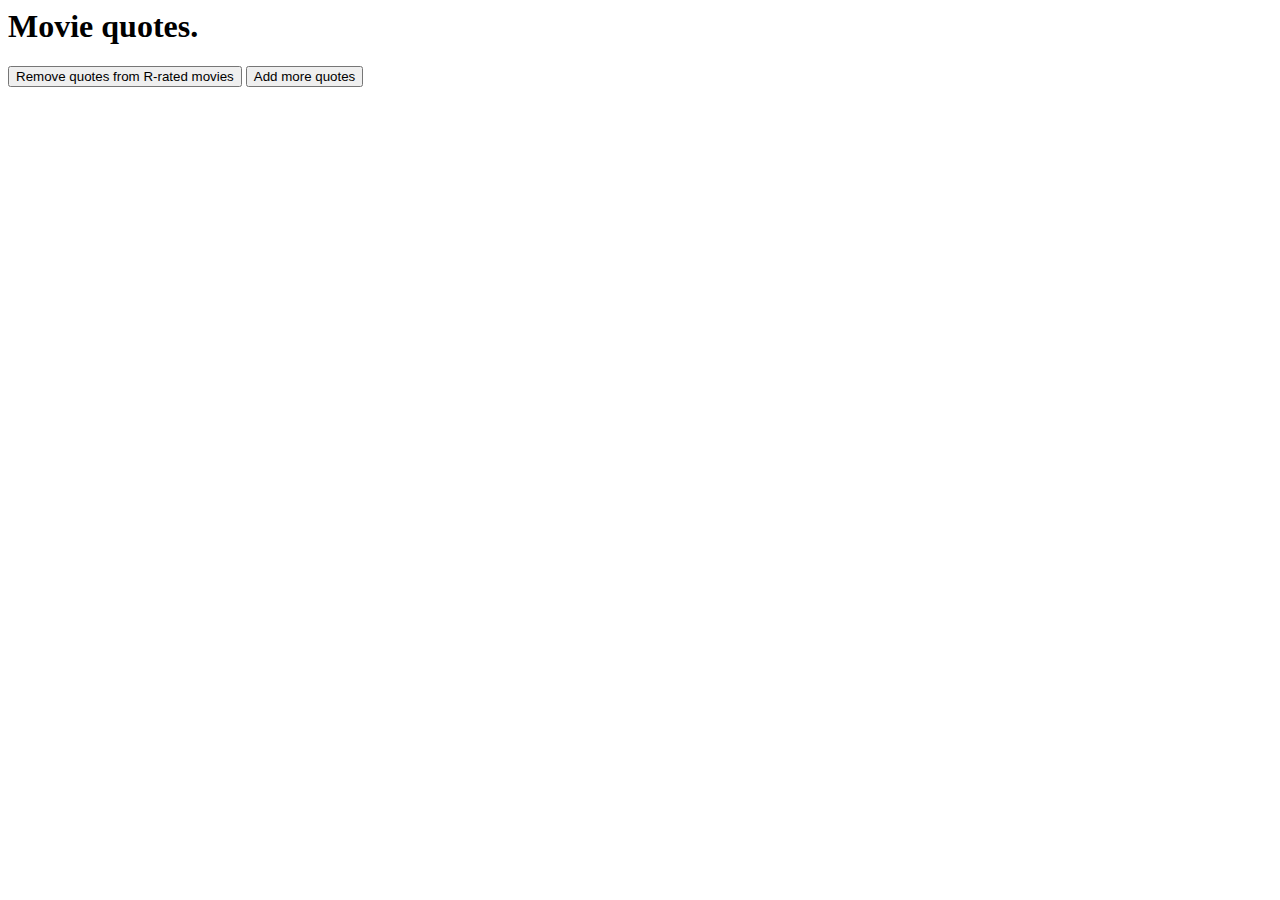
<file: 1-movie-quotes/index.html>
<html lang="en">
<head>
  <meta charset="UTF-8">
  <title>Data Joins with D3</title>
</head>
<body>
  <h1>Movie quotes.</h1>
  <ul id="quotes">
  </ul>
  <button id="remove">Remove quotes from R-rated movies</button>
  <button id="add">Add more quotes</button>
  
  <script src="https://d3js.org/d3.v4.js"></script>
  <script src="app.js"></script>
</body>
</html>
</file>
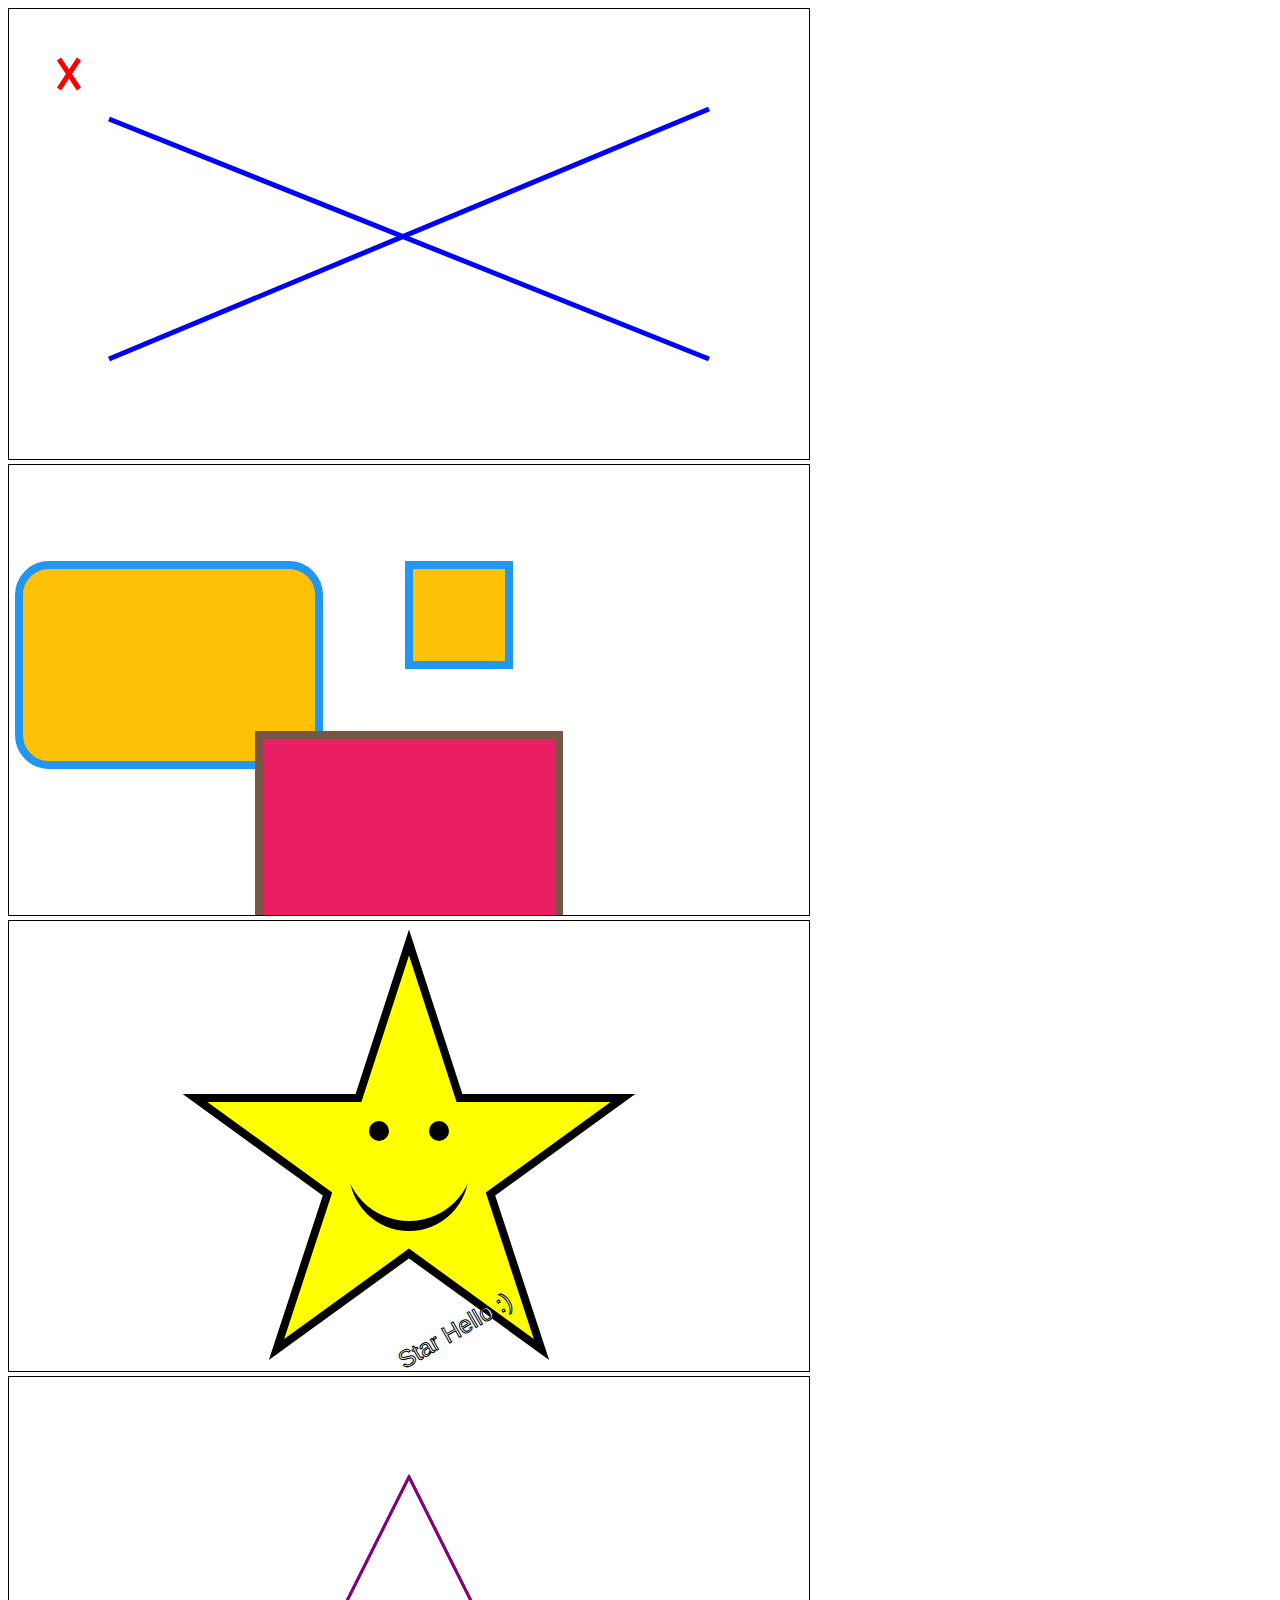
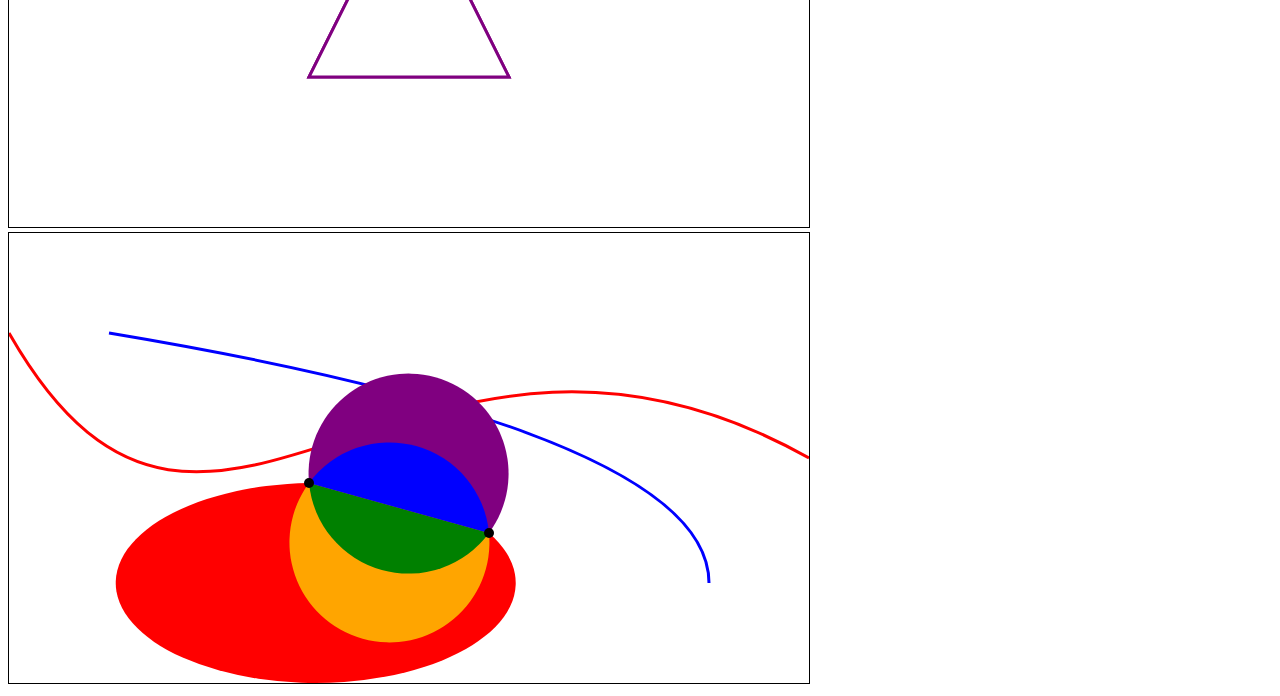
<file: 3-svg/index.html>
<!DOCTYPE html>
<html>
    <head>
        <link rel="stylesheet" href="./style.css" type="text/css" />
    </head>
    
    <body>
        <svg 
            version="1.1" 
            baseProfile="full"
            xmlns="http://www.w3.org/2000/svg">
            
            <!-- x1 and y1 are the begining and x2 and y2 are the end point 
                by default lines have no width to make the line visible. We need to set the stroke width. 
            -->
            <line x1='100' y1='110' x2='700' y2='350' stroke-width='5px' stroke='blue'/>
            <line x1='100' y1='350' x2='700' y2='100' stroke-width='5px' stroke='blue'/>
            
            <!-- you can group by using the tag g -->
            <g stroke-width='5px' stroke='red'>
                <line x1='50' y1='80' x2='70' y2='50' />
                <line x1='50' y1='50' x2='70' y2='80' />
            </g>
            
        </svg>    
        <svg 
            version="1.1" 
            baseProfile="full"
            xmlns="http://www.w3.org/2000/svg">
            
            <!-- draw a rectangle 
                check that the second rectangle does not go beyond the SVG area and it is in front of the first rectangle
                to make the first rectangle be in front of the second, you need to change the order of the tags, the Z here does not work
                rx and ry are to round the corners
            -->
            <rect rx='30' ry='30' x='10' y='100' width='300' height='200' fill='#ffc107' stroke='#2196f3' stroke-width='8px' />
            <rect x='250' y='270' width='300' height='200' fill='#e91e63' stroke='#795548' stroke-width='8px' />
            
            <!-- you can draw a rectangle using polygon -->
            <polygon points='400,100 500,100 500,200 400,200' fill='#ffc107' stroke='#2196f3' stroke-width='8px' />
        </svg>    
        
        <svg 
            version="1.1" 
            baseProfile="full"
            xmlns="http://www.w3.org/2000/svg">
            
            <polygon
                fill="yellow"
                stroke="black"
                stroke-width="8px"
                points="400,21.5 450.5,177 614,177 481.5,273 532.5,428.5 400,332.5 267.5,428.5 318.5,273 186,177 349.5,177"
            />
            <circle cx="400" cy="250" r="60" fill="black" />
            <circle cx="400" cy="235" r="65" fill="yellow" />
            <circle cx="370" cy="210" r="10" fill="black" />
            <circle cx="430" cy="210" r="10" fill="black" />
            
            <!-- text-anchor set the x and y, in this case, to the middle of the text -->
            <text x='400' y='430' text-anchor='middle' font-size='1.5em' font-family='sans-serif'
                fill='white' stroke-width='1px' stroke='black' transform='rotate(-30 400,330)'>Star Hello :)</text>
        </svg>
        
        <svg 
            version="1.1" 
            baseProfile="full"
            xmlns="http://www.w3.org/2000/svg">
            
            <!--
            The first one is the M command which just moves the cursor to the specified coordinates.
            This is like you lifting your pencil off the paper and putting it down in any location.
            The command does not draw anything.
            It simply moves the cursor.
            The L command: draws a line from the cursors current position to whatever destination we specify.
            By chaining all commands together we essentially get the same functionality we had the polygon command from before.
            
            Uppercase x lowercase commands
                Uppercase: X and Y represent the location you want to go to
                Lowercase: x and y represent how far you want to go from your current position
            -->
            <path
                d='M400 100
                    L500 300
                    L300 300
                    L400 100'
                stroke='purple'
                stroke-width='3'
            />
            
            <!-- When you want to draw a straight line from your current position back to the starting position you can use the Z/z command which simply closes the path.
            And if you want to draw a horizontal or vertical line you can use the H/h or V/v commands and omit the co-ordinate.
            That isn't changing.
            -->
            <path
                d='M400 100
                    L500 300
                    h-200
                    z'
                stroke='purple'
                stroke-width='3'
                fill='white'
            />
        </svg>
        
        <svg 
            version="1.1" 
            baseProfile="full"
            xmlns="http://www.w3.org/2000/svg">
            
            <g fill='none' stroke-width='3px'>
                <!--
                curved edges
                a. Q - quadratics cubic 
                    Q cx cy, x y
                    x y - destination point
                    cx cy point that controls the shape of the curve
                b. C - Bezier curves
                    more fine tuned control over the curve shape then you can pass three pairs of coordinates
                    takes in two control points instead of one allowing you to draw a larger family of curves
                c. A - arcs of circles
                    There are seven values you need for the command
                    A rx ry rotate largeArc sweep x y
                    rx and ry are the radius and the direction and the radius in the wider section of the arc
                        When these values are equal you'll draw the arc of a circle.
                        Otherwise you will draw the arc of an ellipse.
                    
                    x y specify your destination. That is where you want the arc to move to
                -->
                <path
                    d='M100 100
                        Q700 200 700 350'
                    stroke='blue'
                />
                
                <path
                    d='M0 100
                        C200 450 400 0 800 225'
                    stroke='red'
                />
                
            </g>
            
            <path d='M300 250 A100 200 90 1 0 480 300' fill='red' />
            <path d='M300 250 A100 100 0 1 0 480 300' fill='orange' />
            <path d='M300 250 A100 100 0 1 1 480 300' fill='purple' />
            <path d='M300 250 A100 100 0 0 0 480 300' fill='green' />
            <path d='M300 250 A100 100 0 0 1 480 300' fill='blue' />
            <circle cx='300' cy='250' r='5' />
            <circle cx='480' cy='300' r='5' />
        </svg>
    </body>
    
</html>
</file>
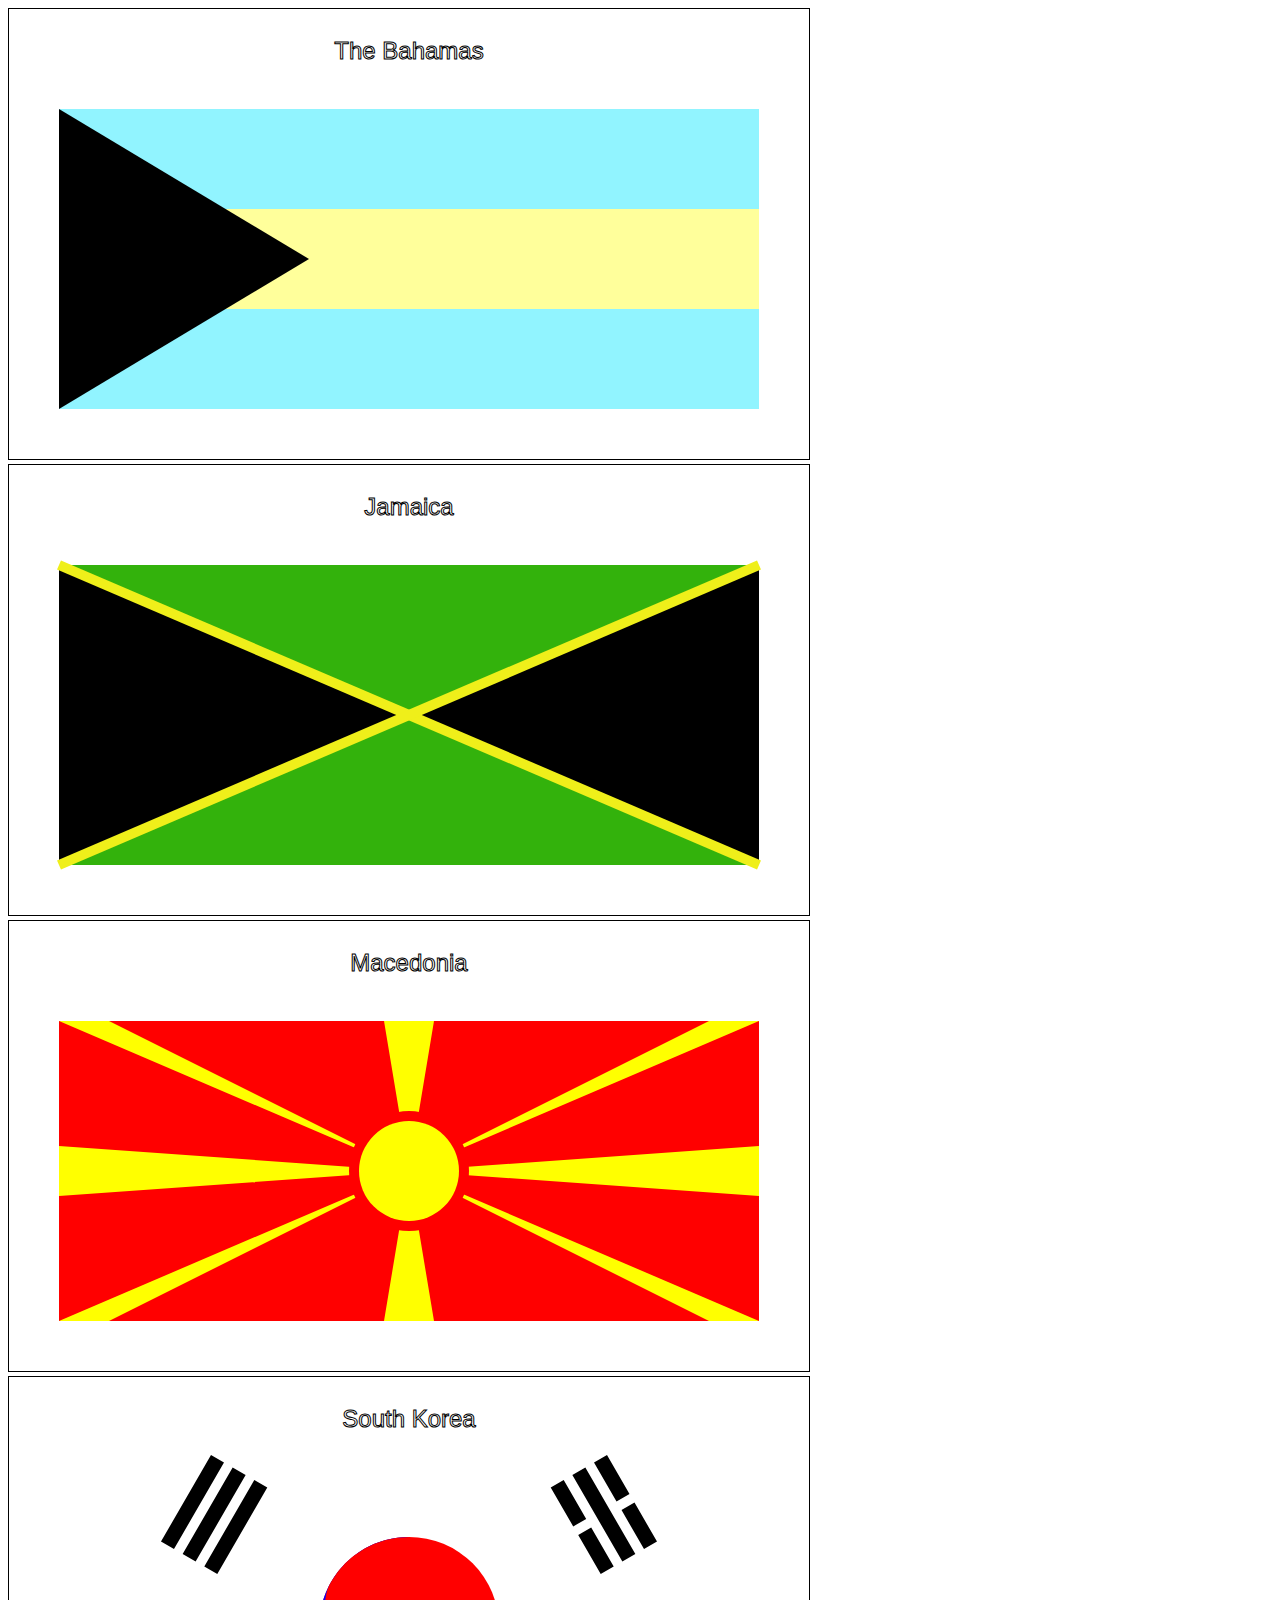
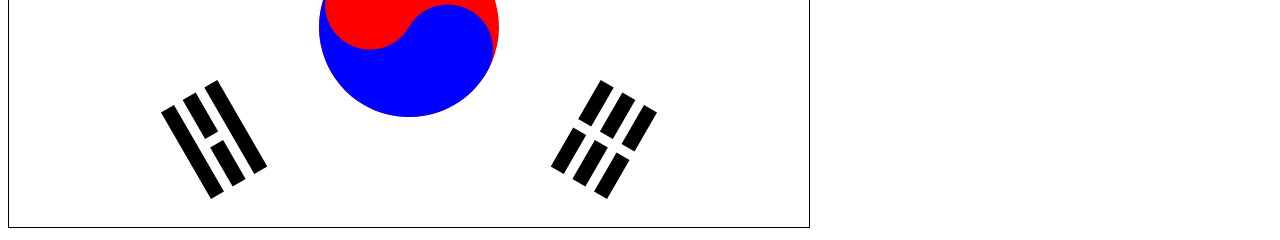
<file: 4-svg-flags/index.html>
<!DOCTYPE html>
<html>
    <head>
        <link rel="stylesheet" href="./style.css" type="text/css" />
    </head>

    <body>
        <svg
            version="1.1"
            baseProfile="full"
            xmlns="http://www.w3.org/2000/svg">

            <!-- blue rectangle -->
            <rect x='50' y='100' width='700' height='300' fill='#91f4ff' />
            <!-- yellow rectangle -->
            <rect x='50' y='200' width='700' height='100' fill='#ffff9b' />
            <!-- black triangle
            (x,y) top left
            (x,y) middle right
            (x,y) bottom left
            default fill is black
            -->
            <polygon points='50,100 300,250 50,400 '/>

            <text x='400' y='50' text-anchor='middle' font-size='1.5em' font-family='sans-serif'
                fill='white' stroke-width='1px' stroke='black'>The Bahamas</text>
        </svg>

        <svg
            version="1.1"
            baseProfile="full"
            xmlns="http://www.w3.org/2000/svg">

            <!-- black rectangle -->
            <rect x='50' y='100' width='700' height='300'/>
            <!-- green polygon
            (x,y) top left
            (x,y) top right
            (x,y) bottom left
            (x,y) bottom right
            -->
            <polygon points='50,100 750,100 50,400 750,400 ' fill='#33b20c'/>
            <!-- yellow lines -->
            <g stroke-width='10px' stroke='#efef1a'>
                <line x1='50' y1='100' x2='750' y2='400' />
                <line x1='50' y1='400' x2='750' y2='100' />
            </g>

            <text x='400' y='50' text-anchor='middle' font-size='1.5em' font-family='sans-serif'
                fill='white' stroke-width='1px' stroke='black'>Jamaica</text>
        </svg>

        <svg
            version="1.1"
            baseProfile="full"
            xmlns="http://www.w3.org/2000/svg">

            <!-- red rectangle -->
            <rect x='50' y='100' width='700' height='300' fill='red' />
            <!-- yellow triangles
                50,100             400,100               750,100

                50,250             400,250               750,250

                50,400             400,400               750,400
            -->
            <g fill='yellow'>
                <path d='M50 100 L750 400 L700 400 L100 100 z' />
                <path d='M375 100 L425 400 L375 400 L425 100 z' />
                <path d='M700 100 L100 400 L50 400 L750 100 z' />
                <path d='M50 225 L750 275 L750 225 L50 275 z' />
            </g>
            <!-- red circle -->
            <circle cx="400" cy="250" r="60" fill="red" />
            <!-- yellow circle -->
            <circle cx="400" cy="250" r="50" fill="yellow" />

            <text x='400' y='50' text-anchor='middle' font-size='1.5em' font-family='sans-serif'
                fill='white' stroke-width='1px' stroke='black'>Macedonia</text>
        </svg>

        <svg
            version="1.1"
            baseProfile="full"
            xmlns="http://www.w3.org/2000/svg">

            <!-- red circle -->
            <circle cx="400" cy="250" r="90" fill="red" />
            <!-- blue semi-circle -->
            <path fill="blue" d="M400 250a45 45 0 0 1 78 45A90 90 0 1 1 400 160"/>
            <path fill="red" d="M400 250a45 45 0 0 1 -78 -45A90 90 0 0 1 400 160"/>
            <!-- bars
            transform= translate to change the origin of the coordates to the middle
            -->
            <g stroke='black' stroke-width='15px' transform='translate(400, 250)'>
                <path d='M-250 -50v100m25 0v-100m25 0v100
                         M200-50v45m0 10v45m25 0v-45m0 -10v-45m25 0v45m0 10v45'
                        transform='rotate(30)'/>
                <path d='M-250 -50v100m25 0v-45m0-10v-45m25 0v100
                         M200-50v45m0 10v45m25 0v-100m25 0v45m0 10v45'
                        transform='rotate(-30)'/>
            </g>

            <text x='400' y='50' text-anchor='middle' font-size='1.5em' font-family='sans-serif'
                fill='white' stroke-width='1px' stroke='black'>South Korea</text>
        </svg>


    </body>

</html>
</file>
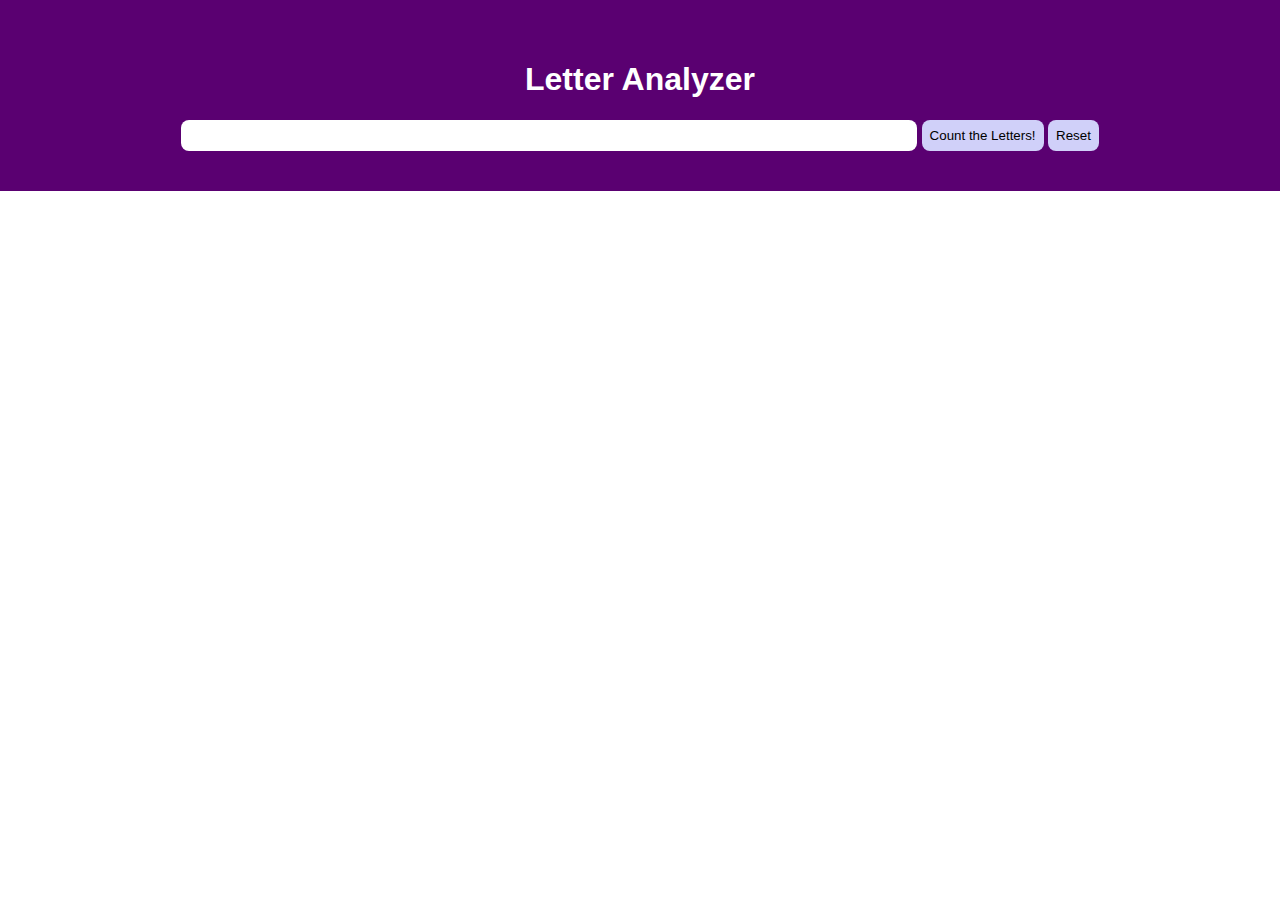
<file: 6-phrase-refact/index.html>
<!DOCTYPE html>
<html lang="en">
<head>
  <meta charset="UTF-8">
  <title>Frequency Count</title>
  <link rel="stylesheet" href="style.css">
</head>
<body>
  <header> 
    <h1>Letter Analyzer</h1>
    <form>
      <input type="text">
      <button type="submit">Count the Letters!</button>
      <button id="reset" type="button">Reset</button>
    </form>
  </header>
  <div>
    <h2 id="phrase"></h2>
    <h4 id="count"></h4>
    <svg
      version="1.1" 
      baseProfile="full"
      xmlns="http://www.w3.org/2000/svg">
    </svg>
  </div>
  <script src="https://d3js.org/d3.v4.js"></script>
  <script src="app.js"></script>
</body>
</html>
</file>
<file: 3-svg/style.css>
/* big rectangle */
svg {
  border: 1px solid black;
  width: 800px;
  height: 450px;
}
</file>
<file: 4-svg-flags/style.css>
/* big rectangle */
svg {
  border: 1px solid black;
  width: 800px;
  height: 450px;
}
</file>
<file: 6-phrase-refact/style.css>
body {
  margin: 0;
  text-align: center;
}

header {
  padding: 40px;
  background-color: #5a0071;
  color: white;
  font-family: sans-serif;
}

form > input {
  width: 60%;
  padding: 8px;
  border-radius: 8px;
  border: none;
}

form > button {
  padding: 8px;
  border-radius: 8px;
  background-color: #d0d0f9;
  border: none;
}

form > button:hover {
  cursor: pointer;
  background-color: #6a6a8e;
}

#letters {
  margin: 20px auto 0;
  /*width: 800px; */
}

.letter rect {
  fill: #ffc800;
  /*
  display: inline-block;
  text-align: center;
  background-color: #ffc800;
  vertical-align: bottom;
  */
}

.new rect {
  fill:  #00ff00;
  /*font-size: 1.5em;
  color: #ffffff;*/
}

.new text {
  font-size: 1.5em;
}
</file>
